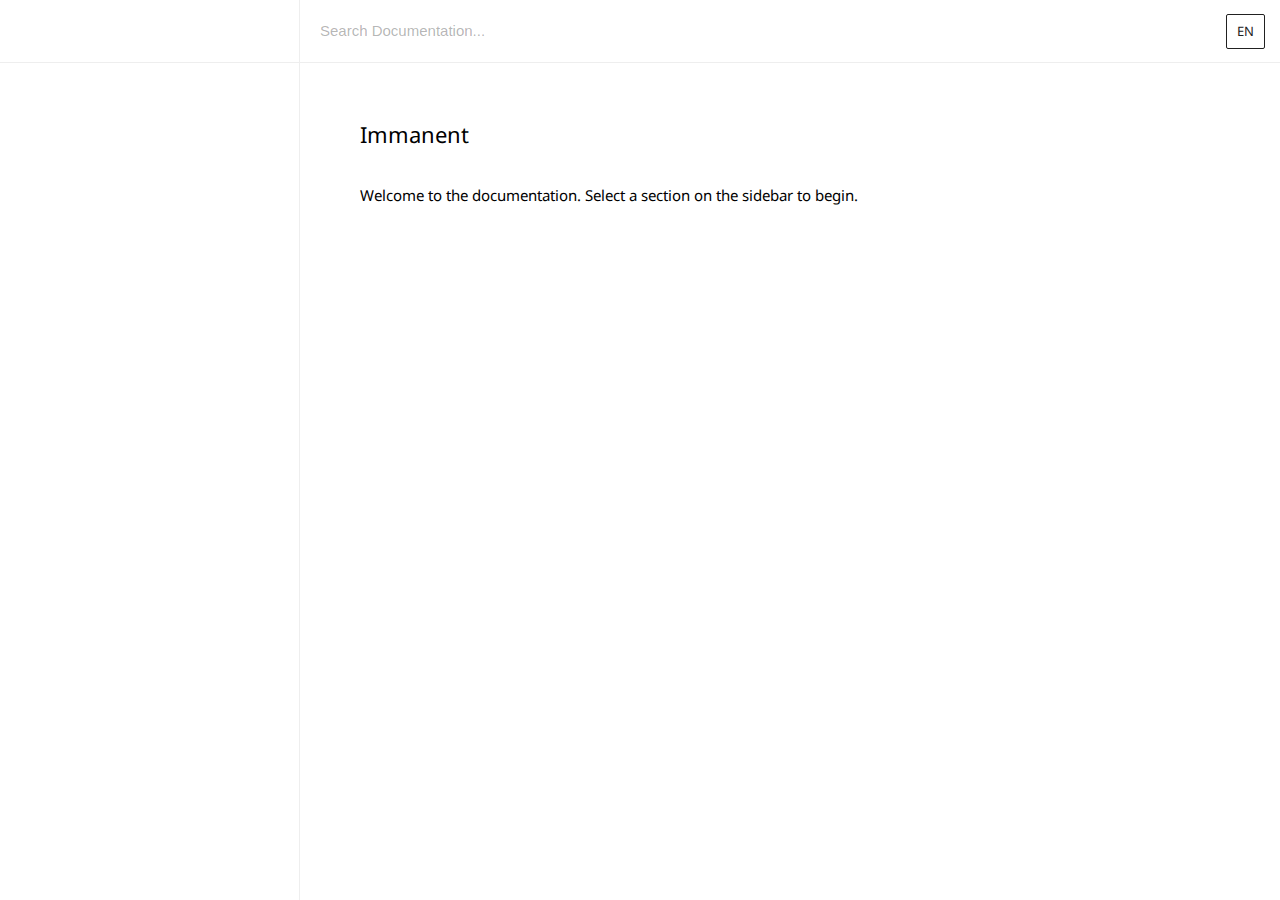
<file: .public/index.html>
<!doctype html>
<html lang="en">
<head>
<meta charset="utf-8">
<meta name="viewport" content="width=device-width, initial-scale=1.0, minimum-scale=1.0">

<link rel="apple-touch-icon" sizes="180x180" href="./apple-touch-icon.png">
<link rel="icon" type="image/png" href="./favicon-32x32.png" sizes="32x32">
<link rel="icon" type="image/png" href="./favicon-16x16.png" sizes="16x16">


<title>Immanent</title>
<base href="">



<link href="https://fonts.googleapis.com/css?family=Material+Icons|Roboto|Roboto+Mono|Droid+Sans|Noto+Sans:400,700" rel="stylesheet">
<link href="./css/reset.css" rel="stylesheet">
<link href="./css/highlight.css" rel="stylesheet">
<link href="./css/docsearch.css" rel="stylesheet">
<link href="./css/style.css" rel="stylesheet">


</head>
<body>

<aside>
	<input type="checkbox" id="app-drawer"/>
	<a href='index.html' class="logo"></a>
	<label class="app-drawer" for="app-drawer"></label>
	<div>
		
	</div>
</aside>

<header>
	<input type="text" id="search" placeholder="Search Documentation..." />
	
<div class="languages">
  <input type="checkbox" id="language-menu"/>
  <label class="selected" for="language-menu">en</label>
  <div class="drawer">
    <ul>
      
      <li>
        <a href="./en"></a>
      </li>
    </ul>
  </div>
</div>

</header>

<main>
	<h1>Immanent</h1>
	<article>
	<p>
		Welcome to the documentation.  Select a section on the sidebar to begin.
	</p>
	</article>
</main>


</body>
</html>
</file>
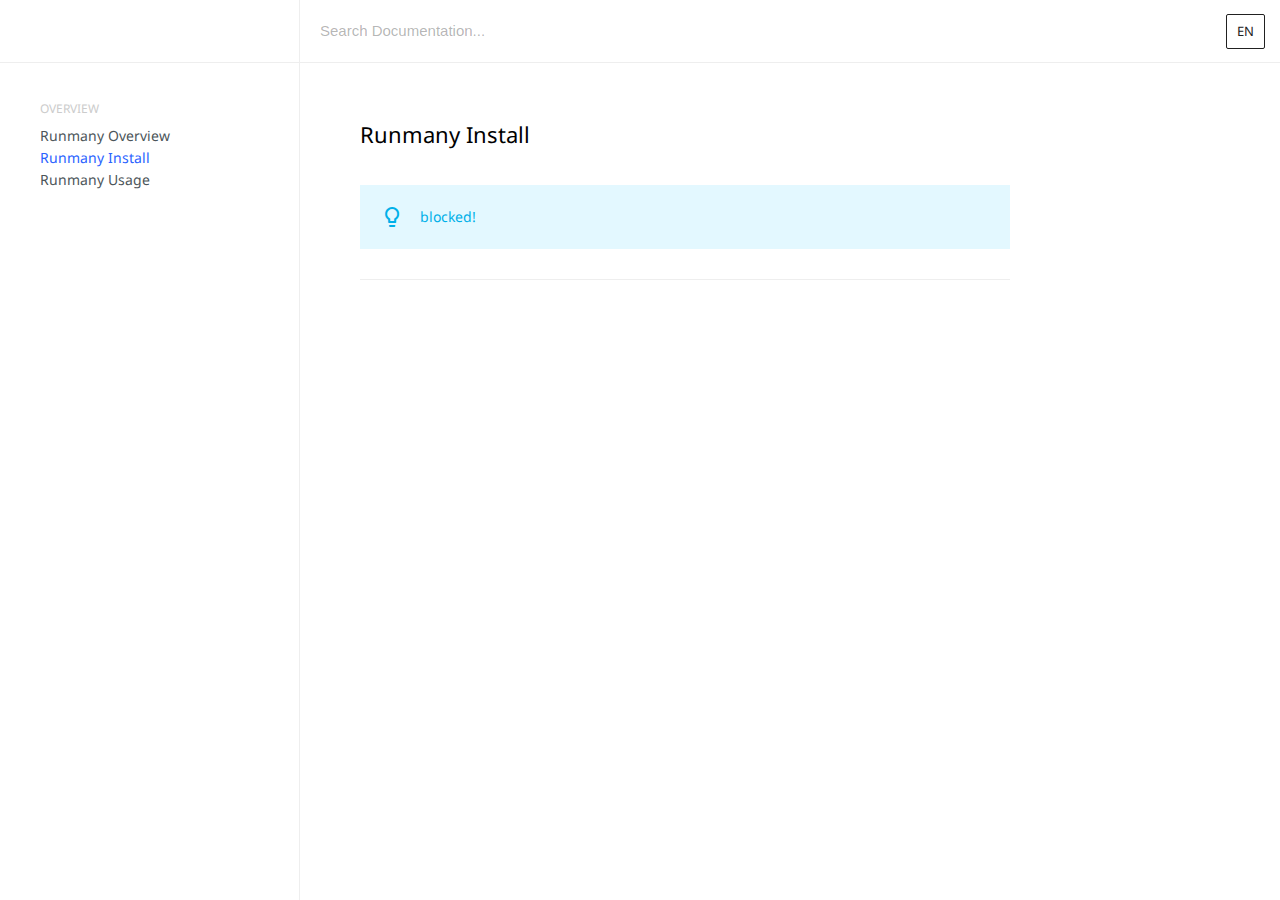
<file: .public/runmany-install/index.html>
<!doctype html>
<html lang="en">
<head>
<meta charset="utf-8">
<meta name="viewport" content="width=device-width, initial-scale=1.0, minimum-scale=1.0">

<link rel="apple-touch-icon" sizes="180x180" href="../apple-touch-icon.png">
<link rel="icon" type="image/png" href="../favicon-32x32.png" sizes="32x32">
<link rel="icon" type="image/png" href="../favicon-16x16.png" sizes="16x16">


<title>Runmany Install</title>
<base href="">



<link href="https://fonts.googleapis.com/css?family=Material+Icons|Roboto|Roboto+Mono|Droid+Sans|Noto+Sans:400,700" rel="stylesheet">
<link href="../css/reset.css" rel="stylesheet">
<link href="../css/highlight.css" rel="stylesheet">
<link href="../css/docsearch.css" rel="stylesheet">
<link href="../css/style.css" rel="stylesheet">


</head>
<body>

<aside>
	<input type="checkbox" id="app-drawer"/>
	<a href='../index.html' class="logo"></a>
	<label class="app-drawer" for="app-drawer"></label>
	<div>
		<nav>
    <ul>
    <li>
      <span>
        Overview
      </span>
        <ul><li>
      <a href="../runmany/index.html" class="" data-title="Runmany Overview">
        Runmany Overview
      </a>
    </li><li>
      <a href="../runmany-install/index.html" class="active" data-title="Runmany Install">
        Runmany Install
      </a>
    </li><li>
      <a href="../runmany-usage/index.html" class="" data-title="Runmany Usage">
        Runmany Usage
      </a>
    </li></ul>
</li><li>
      <a href="index.html" class="" data-title="">
        
      </a>
    </li><li>
      <a href="index.html" class="" data-title="">
        
      </a>
    </li></ul>


		</nav>
		
	</div>
</aside>

<header>
	<input type="text" id="search" placeholder="Search Documentation..." />
	
<div class="languages">
  <input type="checkbox" id="language-menu"/>
  <label class="selected" for="language-menu">en</label>
  <div class="drawer">
    <ul>
      
      <li>
        <a href="../en"></a>
      </li>
    </ul>
  </div>
</div>

</header>

<main>
	<h1>Runmany Install</h1>
	<article>
		<div class="alert alert-" role="alert">
<p>blocked!</p>

</div>



		<h1></h1>
<p></p>

	</article>
	


</main>
<script src="../js/highlight.js"></script>
<script>hljs.initHighlightingOnLoad();</script>



</body>
</html>
</file>
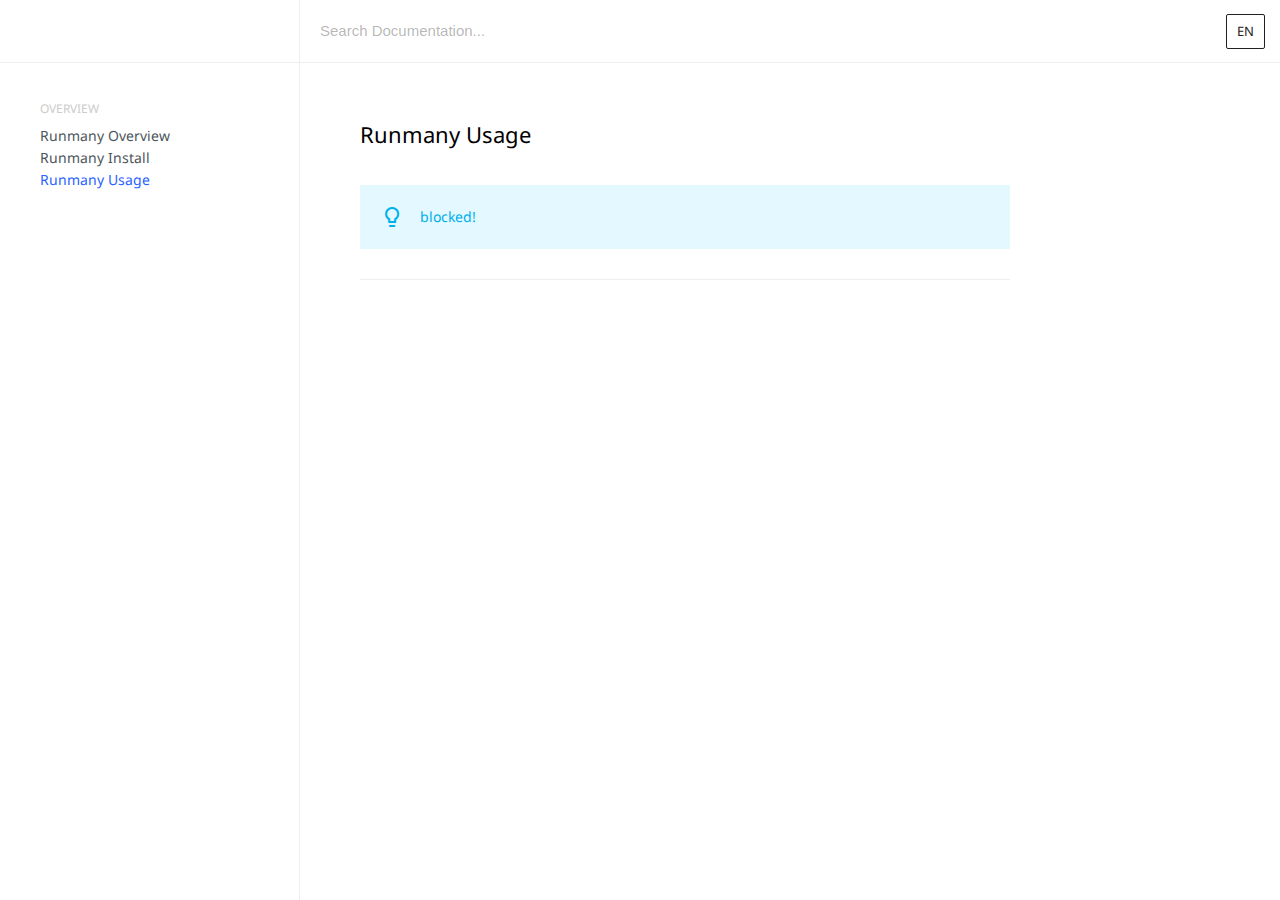
<file: .public/runmany-usage/index.html>
<!doctype html>
<html lang="en">
<head>
<meta charset="utf-8">
<meta name="viewport" content="width=device-width, initial-scale=1.0, minimum-scale=1.0">

<link rel="apple-touch-icon" sizes="180x180" href="../apple-touch-icon.png">
<link rel="icon" type="image/png" href="../favicon-32x32.png" sizes="32x32">
<link rel="icon" type="image/png" href="../favicon-16x16.png" sizes="16x16">


<title>Runmany Usage</title>
<base href="">



<link href="https://fonts.googleapis.com/css?family=Material+Icons|Roboto|Roboto+Mono|Droid+Sans|Noto+Sans:400,700" rel="stylesheet">
<link href="../css/reset.css" rel="stylesheet">
<link href="../css/highlight.css" rel="stylesheet">
<link href="../css/docsearch.css" rel="stylesheet">
<link href="../css/style.css" rel="stylesheet">


</head>
<body>

<aside>
	<input type="checkbox" id="app-drawer"/>
	<a href='../index.html' class="logo"></a>
	<label class="app-drawer" for="app-drawer"></label>
	<div>
		<nav>
    <ul>
    <li>
      <span>
        Overview
      </span>
        <ul><li>
      <a href="../runmany/index.html" class="" data-title="Runmany Overview">
        Runmany Overview
      </a>
    </li><li>
      <a href="../runmany-install/index.html" class="" data-title="Runmany Install">
        Runmany Install
      </a>
    </li><li>
      <a href="../runmany-usage/index.html" class="active" data-title="Runmany Usage">
        Runmany Usage
      </a>
    </li></ul>
</li><li>
      <a href="index.html" class="" data-title="">
        
      </a>
    </li><li>
      <a href="index.html" class="" data-title="">
        
      </a>
    </li></ul>


		</nav>
		
	</div>
</aside>

<header>
	<input type="text" id="search" placeholder="Search Documentation..." />
	
<div class="languages">
  <input type="checkbox" id="language-menu"/>
  <label class="selected" for="language-menu">en</label>
  <div class="drawer">
    <ul>
      
      <li>
        <a href="../en"></a>
      </li>
    </ul>
  </div>
</div>

</header>

<main>
	<h1>Runmany Usage</h1>
	<article>
		<div class="alert alert-" role="alert">
<p>blocked!</p>

</div>



		<h1></h1>
<p></p>

	</article>
	


</main>
<script src="../js/highlight.js"></script>
<script>hljs.initHighlightingOnLoad();</script>



</body>
</html>
</file>
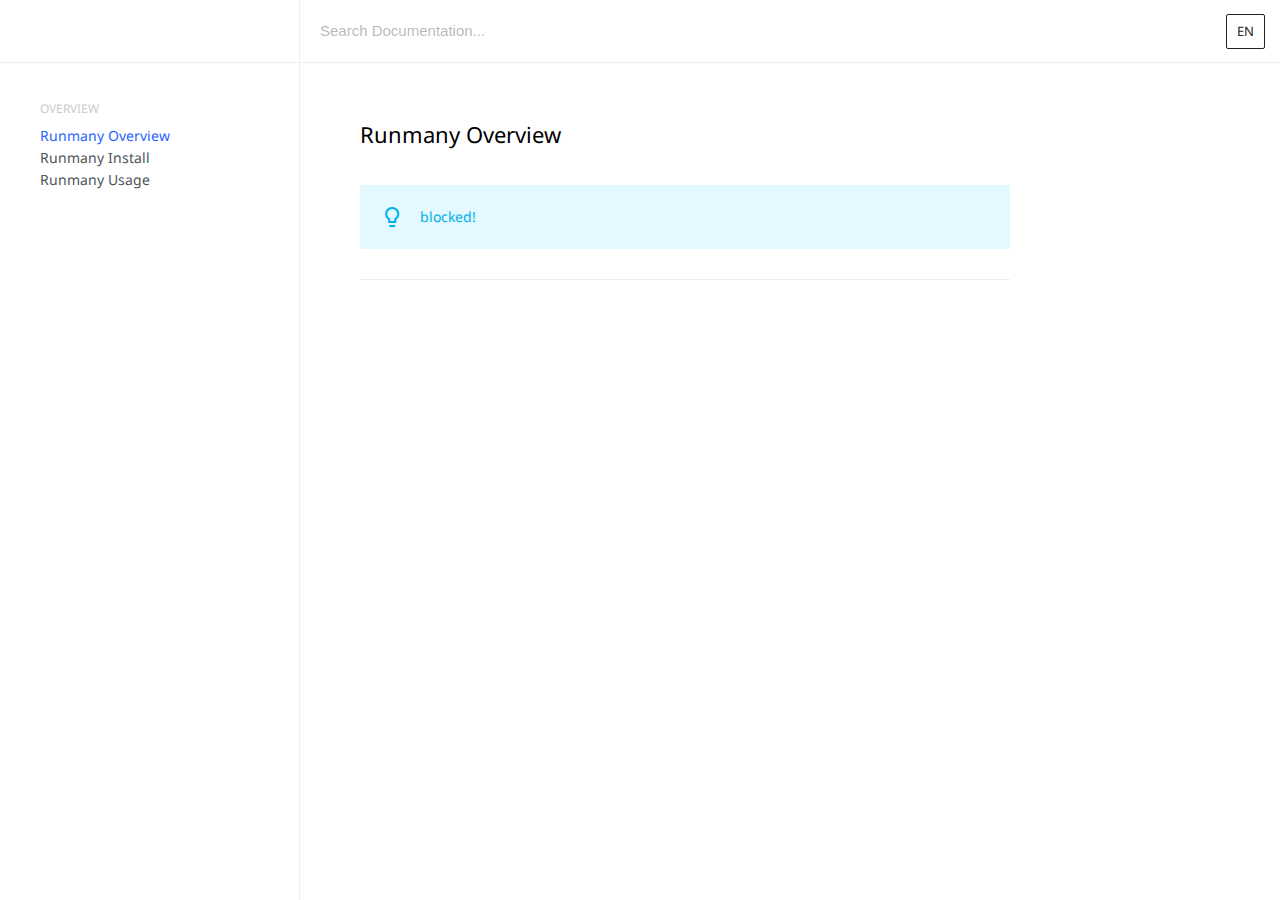
<file: .public/runmany/index.html>
<!doctype html>
<html lang="en">
<head>
<meta charset="utf-8">
<meta name="viewport" content="width=device-width, initial-scale=1.0, minimum-scale=1.0">

<link rel="apple-touch-icon" sizes="180x180" href="../apple-touch-icon.png">
<link rel="icon" type="image/png" href="../favicon-32x32.png" sizes="32x32">
<link rel="icon" type="image/png" href="../favicon-16x16.png" sizes="16x16">


<title>Runmany Overview</title>
<base href="">



<link href="https://fonts.googleapis.com/css?family=Material+Icons|Roboto|Roboto+Mono|Droid+Sans|Noto+Sans:400,700" rel="stylesheet">
<link href="../css/reset.css" rel="stylesheet">
<link href="../css/highlight.css" rel="stylesheet">
<link href="../css/docsearch.css" rel="stylesheet">
<link href="../css/style.css" rel="stylesheet">


</head>
<body>

<aside>
	<input type="checkbox" id="app-drawer"/>
	<a href='../index.html' class="logo"></a>
	<label class="app-drawer" for="app-drawer"></label>
	<div>
		<nav>
    <ul>
    <li>
      <span>
        Overview
      </span>
        <ul><li>
      <a href="../runmany/index.html" class="active" data-title="Runmany Overview">
        Runmany Overview
      </a>
    </li><li>
      <a href="../runmany-install/index.html" class="" data-title="Runmany Install">
        Runmany Install
      </a>
    </li><li>
      <a href="../runmany-usage/index.html" class="" data-title="Runmany Usage">
        Runmany Usage
      </a>
    </li></ul>
</li><li>
      <a href="index.html" class="" data-title="">
        
      </a>
    </li><li>
      <a href="index.html" class="" data-title="">
        
      </a>
    </li></ul>


		</nav>
		
	</div>
</aside>

<header>
	<input type="text" id="search" placeholder="Search Documentation..." />
	
<div class="languages">
  <input type="checkbox" id="language-menu"/>
  <label class="selected" for="language-menu">en</label>
  <div class="drawer">
    <ul>
      
      <li>
        <a href="../en"></a>
      </li>
    </ul>
  </div>
</div>

</header>

<main>
	<h1>Runmany Overview</h1>
	<article>
		<div class="alert alert-" role="alert">
<p>blocked!</p>

</div>



		<h1></h1>
<p></p>

	</article>
	


</main>
<script src="../js/highlight.js"></script>
<script>hljs.initHighlightingOnLoad();</script>



</body>
</html>
</file>
<file: .public/css/highlight.css>
.hljs {
  display: block;
  overflow-x: auto;
}

.hljs-comment,
.hljs-quote {
  color: #998;
  font-style: italic;
}

.hljs-keyword,
.hljs-selector-tag,
.hljs-subst {
  color: #333;
  font-weight: bold;
}

.hljs-number,
.hljs-literal,
.hljs-variable,
.hljs-template-variable,
.hljs-tag .hljs-attr {
  color: #008080;
}

.hljs-string,
.hljs-doctag {
  color: #d14;
}

.hljs-title,
.hljs-section,
.hljs-selector-id {
  color: #900;
  font-weight: bold;
}

.hljs-subst {
  font-weight: normal;
}

.hljs-type,
.hljs-class .hljs-title {
  color: #458;
  font-weight: bold;
}

.hljs-tag,
.hljs-name,
.hljs-attribute {
  color: #000080;
  font-weight: normal;
}

.hljs-regexp,
.hljs-link {
  color: #009926;
}

.hljs-symbol,
.hljs-bullet {
  color: #990073;
}

.hljs-built_in,
.hljs-builtin-name {
  color: #0086b3;
}

.hljs-meta {
  color: #999;
  font-weight: bold;
}

.hljs-deletion {
  background: #fdd;
}

.hljs-addition {
  background: #dfd;
}

.hljs-emphasis {
  font-style: italic;
}

.hljs-strong {
  font-weight: bold;
}

/* Hljs adjustment */

.hljs {
  overflow-x: visible;
}

/* Yaml adjustments */

.hljs.language-yaml .hljs-attr {
  color: #458;
}

/* Go adjustments */

.hljs.language-Go .hljs-keyword {
  color: #458;
  font-weight: normal;
}

.hljs.language-Go .hljs-title {
  font-weight: normal;
}

/* Dockerfile adjustments */

.hljs.language-dockerfile .hljs-keyword {
  color: #458;
  font-weight: normal;
}

/* Bash adjustments */

.hljs.language-sh .hljs-meta {
  color: #999;
  font-weight: normal;
}

/* Diff adjustments */

.hljs.language-diff .hljs-addition {
  background: #A7FFEB;
}

.hljs.language-diff .hljs-deletion {
  background: #FCE4EC;
}
</file>
<file: .public/css/docsearch.css>
.algolia-autocomplete.algolia-autocomplete-right .ds-dropdown-menu {
  right: 0 !important;
  left: inherit !important;
}

.algolia-autocomplete.algolia-autocomplete-right .ds-dropdown-menu:before {
  background:rgba(255,255,255,0.9);
  position:fixed;
  top:0px;
  bottom:0px;
  right:0px;
  left:0px;
  content:"";
}

.algolia-autocomplete.algolia-autocomplete-left .ds-dropdown-menu {
  left: 0 !important;
  right: inherit !important;
}

.algolia-autocomplete .ds-dropdown-menu {
  position: relative;
  top: 0px;
  padding: 0;
  text-align: left;
  height: auto;
  position: relative;
  background: transparent;
  border: none;
  z-index: 999;
  width: 100%;
}

.algolia-autocomplete .ds-dropdown-menu .ds-suggestions {
  position: relative;
  z-index: 1000;
}

.algolia-autocomplete .ds-dropdown-menu .ds-suggestion {
  cursor: pointer;
}

.algolia-autocomplete .ds-dropdown-menu .ds-suggestion.ds-cursor .algolia-docsearch-suggestion.suggestion-layout-simple {
  background-color: red;
}

.algolia-autocomplete .ds-dropdown-menu .ds-suggestion.ds-cursor .algolia-docsearch-suggestion:not(.suggestion-layout-simple) .algolia-docsearch-suggestion--content {
  background-color: #f9f9f9;
}

.algolia-autocomplete .ds-dropdown-menu [class^="ds-dataset-"] {
  position: relative;
  background: #fff;
  overflow: auto;
  padding-top:20px;
  padding-right:10px;
}

.algolia-autocomplete .ds-dropdown-menu * {
  box-sizing: border-box;
}

.algolia-autocomplete .algolia-docsearch-suggestion {
  position: relative;
  padding:0px;
  background: #fff;
  color: #02060C;
  overflow: hidden;
}

/* customized */
.algolia-autocomplete .algolia-docsearch-suggestion--highlight {
  color: #01579B;
  background: #E1F5FE;
  padding: 0.1em 0.05em;
}

.algolia-autocomplete .algolia-docsearch-suggestion--category-header .algolia-docsearch-suggestion--category-header-lvl0 .algolia-docsearch-suggestion--highlight,
.algolia-autocomplete .algolia-docsearch-suggestion--category-header .algolia-docsearch-suggestion--category-header-lvl1 .algolia-docsearch-suggestion--highlight {
  color: inherit;
  background: inherit;
}

.algolia-autocomplete .algolia-docsearch-suggestion--text .algolia-docsearch-suggestion--highlight {
  padding: 0 0 1px;
  background: inherit;
  color: inherit;
}

.algolia-autocomplete .algolia-docsearch-suggestion--content {
  display: block;
  position: relative;
  padding: 15px;
  cursor: pointer;
}

.algolia-autocomplete .algolia-docsearch-suggestion--content:before {
  display:none;
}

.algolia-autocomplete .algolia-docsearch-suggestion--category-header {
  display: none;
}

.algolia-autocomplete .algolia-docsearch-suggestion--wrapper {
  /* unknown */
}

.algolia-autocomplete .algolia-docsearch-suggestion--subcategory-column {
  display: none;
}

.algolia-autocomplete .algolia-docsearch-suggestion--subcategory-column:before {
  display: none;
}

.algolia-autocomplete .algolia-docsearch-suggestion--subcategory-column .algolia-docsearch-suggestion--highlight {
  background-color: inherit;
  color: inherit;
}

.algolia-autocomplete .algolia-docsearch-suggestion--subcategory-inline {
  display: none;
}

/* customized */
.algolia-autocomplete .algolia-docsearch-suggestion--title {
  margin-bottom: 5px;
  color: #2962FF;
  font-size: 15px;
}

/* customized */
.algolia-autocomplete .algolia-docsearch-suggestion--text {
  display: block;
  line-height: 22px;
  font-size: 15px;
  color: #999;
}

.algolia-autocomplete .algolia-docsearch-suggestion--no-results {
  width: 100%;
  padding: 20px;
  text-align: center;
  font-size: 16px;
}

.algolia-autocomplete .algolia-docsearch-suggestion--no-results::before {
  display: none;
}

.algolia-autocomplete .algolia-docsearch-suggestion code {
  display: none;
}

.algolia-autocomplete .algolia-docsearch-footer {
  display:none !important;
}
</file>
<file: .public/css/style.css>
aside {
	position:fixed;
	left:0px;
	top:0px;
	bottom:0px;
	width:300px;
	border-right:1px solid #EEE;
	overflow: auto;
	overflow-x: hidden;
	box-sizing: border-box;
	padding-right: 0px;
	padding-bottom: 40px;
	padding-left:0px;
	padding-top: 0px;
	background: #f5f7f9;
	background:#FFF;
}
nav {
	padding-left: 30px;
  padding-bottom: 30px;
	padding-top:20px;
}
nav > ul > li > span {
	font-size: 12px;
	text-transform: uppercase;
	display: block;
	color: #CCC;
	padding-top:25px;
	margin-bottom:10px;
	padding-left: 10px;
}

nav > ul:first-child > li:first-child > span {
	padding-top:20px;
}

nav > ul > li > a {
	font-size: 14px;
	display: block;
	/*margin: 7px 0px;*/
	margin: 0px;
	padding: 4px 0px;
	color: #4c555a;
	text-decoration: none;
}

nav > ul > li > ul > li > a {
	font-size: 14px;
	display: block;
	margin: 0px;
	padding: 4px 0px;
	color: #4c555a;
	text-decoration: none;
	padding-left:10px;
}
nav a:hover {
	color: #009688;
	color: #FF9800;
	color: #2962FF;
}

nav hr {
	border: none;
	border-bottom:1px solid #EEE;
	padding:0px;
	margin: 30px 0px;
}
main {
	padding: 60px;
	padding-left: 360px;
}
header {
	display:block;
	padding-left:300px;
	border-bottom:1px solid #EEE;
}
header input {
	display:block;
	box-sizing: border-box;
	width: calc(100% - 70px);
	padding:0px 20px;
	border:none;
	font-size:13px;
	outline: none;
	font-size:15px;
	line-height: 52px;
	line-height: 62px;
	position:relative;
	margin-right:40px;
}

.algolia-autocomplete {
	width: 100%;
}

/*header input + div {
	display:none;
}*/

/*header input:focus + div {
	content: "";
	display: block;
	position: fixed;
	background: rgba(255,255,255,0.9);
	top:0px;
	bottom:0px;
	right:0px;
	left:0px;
}*/

header input:focus {
	/*box-shadow: 2px 2px 8px rgba(0,0,0,0.1);*/
	box-shadow: 0px 0px 8px 4px rgba(0,0,0,0.1);
	z-index: 9999;
	width: 100%;
}
::-webkit-input-placeholder { /* Chrome/Opera/Safari */
  color: rgba(0,0,0,0.3);
}
.active {
	color: #009688;
	color: #FF9800;
	color: #2962FF;
}

nav a[data-title="More"] {
	text-transform: uppercase;
	color: #CCC;
	font-size: 12px;
	margin-top:5px;
}

/*--- section ----------------------------------------------------------------*/

a.section {
	color: #212121;
	font-size: 15px;
	text-decoration: none;
	display:block;
	line-height:55px;
	padding-left:30px;
	border-top:1px solid #EEE;
}
aside div > a:first-child {
	border-top:0px;
}
/*a.section:nth-child(2) {
	border-top:0px;
}*/
a.section:last-child {
border-top:1px solid #EEE;
}
/*a.section.active {
	color:#FF9800;
}*/

/*--- next / prev ------------------------------------------------------------*/

#next, #prev {
	position:fixed;
	display:block;
	color: #CCC;
	padding:15px;
	font-size:26px;
	top:50%;
	display: none;
}
#next {
	left:300px;
}
#prev {
	right:0px;
}
#next:hover,
#prev:hover {
	color: #009688;
	color: #FF9800;
	color: #2962FF;
	border-radius: 5px;
}

/*--- logo -------------------------------------------------------------------*/

.logo {
	background-size: 32px;
	background-repeat: no-repeat;
	background-position: 20px center;
	background-image: url(http://docs.drone.io/logo.svg);
	display: block;
	height:62px;
	border-bottom:1px solid #EEE;
}

/*--- alerts -----------------------------------------------------------------*/

.alert {
	background: #e3f8ff;
	color: #00b0e9;
	padding: 20px;
	margin: 30px 0px;
}

.alert p {
	margin: 0px !important;
	font-size: 14px !important;
	padding: 0px;
	padding-top: 0px;
	padding-left:40px;
	font-weight:400;
	line-height: 24px;
}
.alert:before {
	font-family: 'Material Icons';
	font-weight: 400;
	font-style: normal;
	font-size: 24px;
	line-height: 1;
	letter-spacing: normal;
	text-transform: none;
	display: inline-block;
	word-wrap: normal;
	-moz-font-feature-settings: 'liga';
	font-feature-settings: 'liga';
	-webkit-font-feature-settings: 'liga';
	-webkit-font-smoothing: antialiased;
	content: "lightbulb_outline";
	float: left;
}

.alert.alert-warn {
	background: #FFECB3;
	color: #FF8F00;
}
.alert.alert-warn:before {
	content: 'error_outline';
}

.alert.alert-error {
	background: #ffe3eb;
	color: #e80044;
}
.alert.alert-error:before {
	content: 'error_outline';
}

.alert.alert-enterprise {
	background: #69F0AE;
	color: #1B5E20;
}
.alert.alert-enterprise:before {
	content: "info_outline";
}
.alert.alert-enterprise p a {
	color: #1B5E20;
	text-decoration: underline;
}



.alert.alert-warn p a {
	color: #FF8F00;
	text-decoration: underline;
}
.alert.alert-error p a {
	color: #e80044;
	text-decoration: underline;
}
.alert.alert-info p a {
	color: #00b0e9;
	text-decoration: underline;
}


article .alert p code {
	border: none;
	font-size: 13px;
	line-height: 21px;
	display: inline-block;
	background: rgba(0,176,233,0.09);
}


/*--- dropdown menu ----------------------------------------------------------*/

#app-drawer {
	display:none;
}

label.app-drawer {
	position:absolute;
	top:0px;
	right:0px;
	width:80px;
	height:60px;
	cursor: pointer;
	display:block;
	text-align: center;
}

label.app-drawer:before {
	font-family: 'Material Icons';
	font-weight: 400;
	font-style: normal;
	font-size: 32px;
	line-height: 1;
	letter-spacing: normal;
	text-transform: none;
	display: block;
	word-wrap: normal;
	-moz-font-feature-settings: 'liga';
	font-feature-settings: 'liga';
	-webkit-font-feature-settings: 'liga';
	-webkit-font-smoothing: antialiased;
	content: "menu";
	display:block;
	line-height:60px;
}

@media (min-width: 800px) {
	label.app-drawer {
		display:none;
	}
}

@media (max-width: 800px) {
	#app-drawer ~ div {
		display:none;
	}

	#app-drawer:checked ~ div {
		display:block;
		border-bottom:1px solid #EEE;
	}

	#app-drawer:checked ~ .logo {
		border-bottom:none;
	}
}

/*--- languages --------------------------------------------------------------*/

#language-menu {
	display:none;
}

.languages {
	position: absolute;
	top: 14px;
	right: 15px;
}

.languages .selected {
	display: block;
	position:relative;
	padding: 10px;
	border: 1px solid #212121;
	border-radius: 2px;
	text-transform: uppercase;
	text-decoration: none;
	color: #212121;
	cursor: pointer;
	font-size:13px;
	user-select: none;
}

#language-menu:checked ~ .selected {
	position:fixed;
	top:0px;left:0px;
	right:0px;bottom:0px;
	z-index:1;
	background:rgba(255,255,255,0.8);
	border:none;
	color:transparent;
	animation: fade-in 0.5s ease;
}

.languages .drawer {
	position:fixed;
	top:0px;
	bottom:0px;
	right:0px;
	width:220px;
	display: none;
	background:#FFF;
	z-index:2;
	border-left:1px solid #eee;
	padding:20px;
}

.languages a {
	color:#212121;
	text-decoration: none;
	display:block;
	padding:10px 10px;
}
.languages a:hover {
	background:#f9f9f9;
}

#language-menu:checked ~ .drawer {
 animation: slide-in 0.5s ease;
 animation-fill-mode: forwards;
 display:block;
}

@keyframes fade-in {
	from {
		background:rgba(255,255,255,0);
	}
	to {
		background:rgba(255,255,255,0.8);
	}
}

@keyframes fade-out {
	to {
		background:rgba(255,255,255,0);
	}
	from {
		background:rgba(255,255,255,0.8);
	}
}

@keyframes slide-in {
 from {right: -220px;}
 to {right: 0;}
}

@keyframes slide-out {
 from {right: 0;}
 to {right: -220px;}
}

/*--- search -----------------------------------------------------------------*/



/*.algolia-autocomplete.algolia-autocomplete-right {

}

.ds-dropdown-menu {
	background:#FFF;
	display:block;
}

.ds-dropdown-menu.ds-with-1 {
	background:#FFF !important;
	right:0px !important;
	bottom:0px !important;
	height:100%;
	display:block;
}

.ds-dataset-1 {
	background:#FFF !important;
	width:100%;
	padding:20px;
	min-height:100%;
	display:block;
}*/

/*--- next steps -------------------------------------------------------------*/

.next_steps {
	list-style: none;
	padding:0px;
	margin:0px;
}

.next_steps li {
	margin:0px;
	padding:0px;
}

.next_steps li a {
	padding: 15px;
	padding-left:0px;
	display:block;
	font-size: 16px;
}

.next_steps li:last-child a {
	border:none;
}

.next_steps li a:before {
	font-family: 'Material Icons';
	font-weight: 400;
	font-style: normal;
	font-size: 20px;
	line-height: 1;
	letter-spacing: normal;
	text-transform: none;
	display: inline-block;
	word-wrap: normal;
	-moz-font-feature-settings: 'liga';
	font-feature-settings: 'liga';
	-webkit-font-feature-settings: 'liga';
	-webkit-font-smoothing: antialiased;
	content: "arrow_forward";
	border:2px solid #2962FF;
	border-radius: 50%;
  vertical-align: middle;
	margin-right:15px;
	padding: 4px;
	width:20px;
	height:20px;
}

/*--- markdown ---------------------------------------------------------------*/

main > h1 {
	font-size:22px;
	margin-bottom: 40px;
}

article {
	max-width: 650px;
}

article h1 {
	font-size:22px;
	margin: 30px 0px;
	padding-top:30px;
	border-top: 1px solid #EEE;
}

article h1 code {
	line-height: inherit;
	background: #FFF;
	font-size:18px;
}

article p {
	margin: 30px 0px;
	line-height:20px;
	font-size: 15px;
}

article code {
	font-family: "Roboto Mono";
	background: #f4f4f4;
	font-size: 13px;
	line-height:20px;
	display:inline-block;
	padding: 0px 4px;
}

article a:active,
article a:visited,
article a {
	text-decoration: none;
	font-size: inherit;
	color: #2962FF;
}

article pre {
	background: #f4f4f4;
	padding:30px;
	margin: 30px 0px;
	overflow-y: auto;
}

article pre code span,
article pre code {
	font-family: "Roboto Mono" !important;
	font-size: 13px;
	line-height: 18px;
	padding:0px;
}

article table th {
	text-align: left;
	border: 1px solid #EEE;
	/*padding: 5px 10px;*/
	padding: 8px 10px;
}
article table td {
	border: 1px solid #EEE;
	/*padding: 5px 10px;*/
	padding: 8px 10px;
}
article table {
	width: 100%;
	border: 1px solid #EEE;
	border-collapse: collapse;
}
article ul {
	margin: 30px 0px;
	list-style-type: disc;
	padding-left:20px;
	font-size: 15px;
}
article li {
	margin-bottom:4px;
	font-size: inherit;
}

article dl dt {
	font-size: 15px;
	background: #EEE;
	border-radius: 3px;
	padding: 0 5px;
	font-family: monospace;
	display: inline-block;
	margin: 0;
	margin-bottom: 3px;
	line-height: 20px;
}
article dl dd {
	margin-bottom: 20px;
	line-height: 22px;
	font-size: 15px;
	padding-left: 5px;
}
article blockquote {
	border-left: 5px solid #EEE;
	padding-left: 20px;
	color: #999;
}
article blockquote p {
	margin: 20px auto;
}

/*--- image formatting -------------------------------------------------------*/

article img {
	max-width: 100%;
}

article img[alt="github oauth setup"] {
	max-width: 100%;
	border: 1px solid #EEE;
	padding: 20px;
}






@media (max-width: 800px) {
  header {
		display:none;
	}
	main {
		padding-left:50px;
	}
	aside {
		position:relative;
		border:none;
		padding:0px;
		width: auto;
		border-bottom:none;
	}
}
</file>
